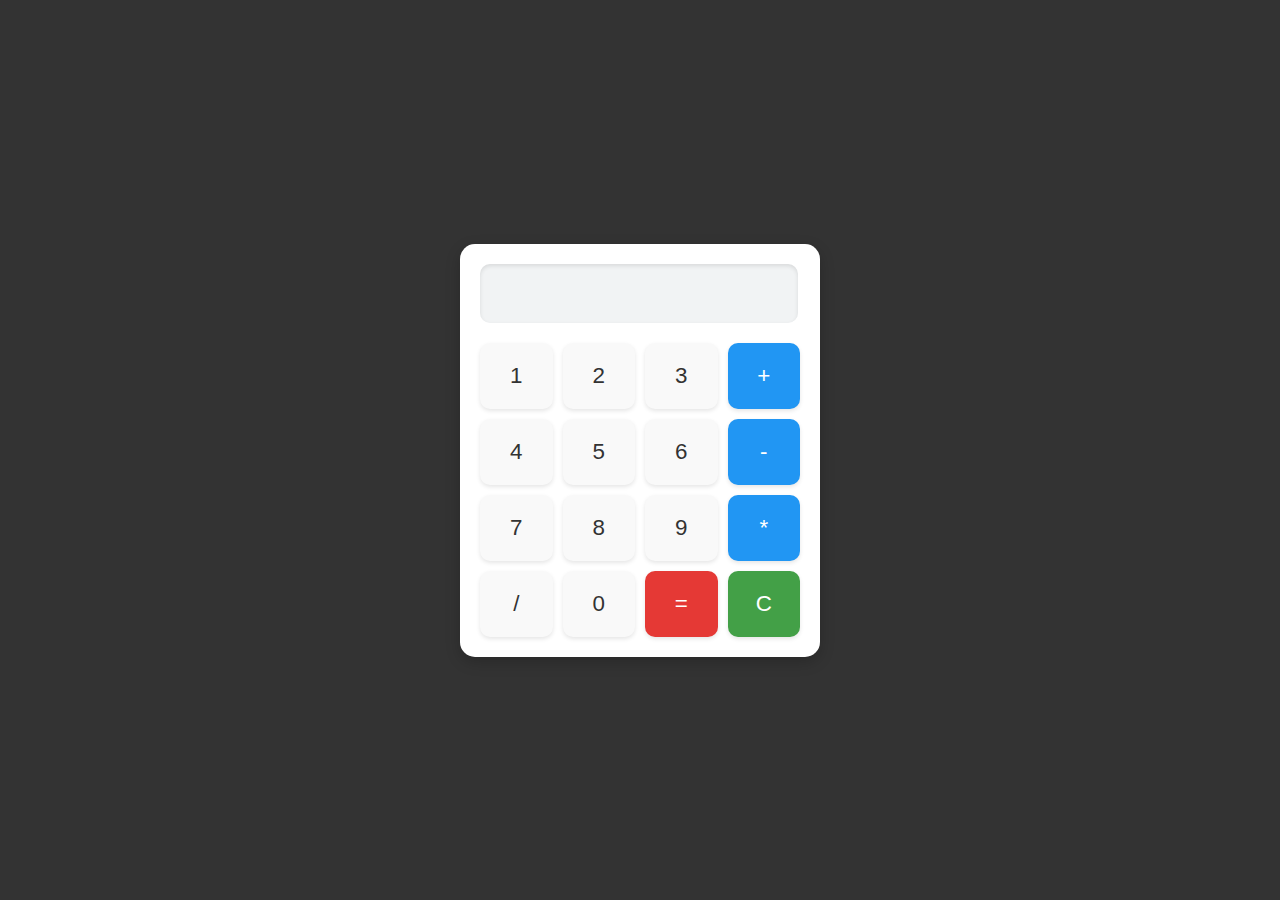
<file: Calculator/index.html>
<!DOCTYPE html>
<html lang="en">
<head>
    <meta charset="UTF-8">
    <meta name="viewport" content="width=device-width, initial-scale=1.0">
    <title>Document</title>
    <link rel="stylesheet" href="style.css">
</head>
<body>
    <main>
        <section id="calculator">
            <input type="text" id="display" disabled>
            <div id="buttons">
                <button>1</button>
                <button>2</button>
                <button>3</button>
                <button>+</button> 
                <button>4</button> 
                <button>5</button>
                <button>6</button>
                <button>-</button> 
                <button>7</button>
                <button>8</button>
                <button>9</button>
                <button>*</button>
                <button>/</button>
                <button>0</button>
                <button>=</button>
                <button>C</button>
            </div>
        </section>
    </main>
    <script src="script.js"></script>
</body>
</html>
</file>
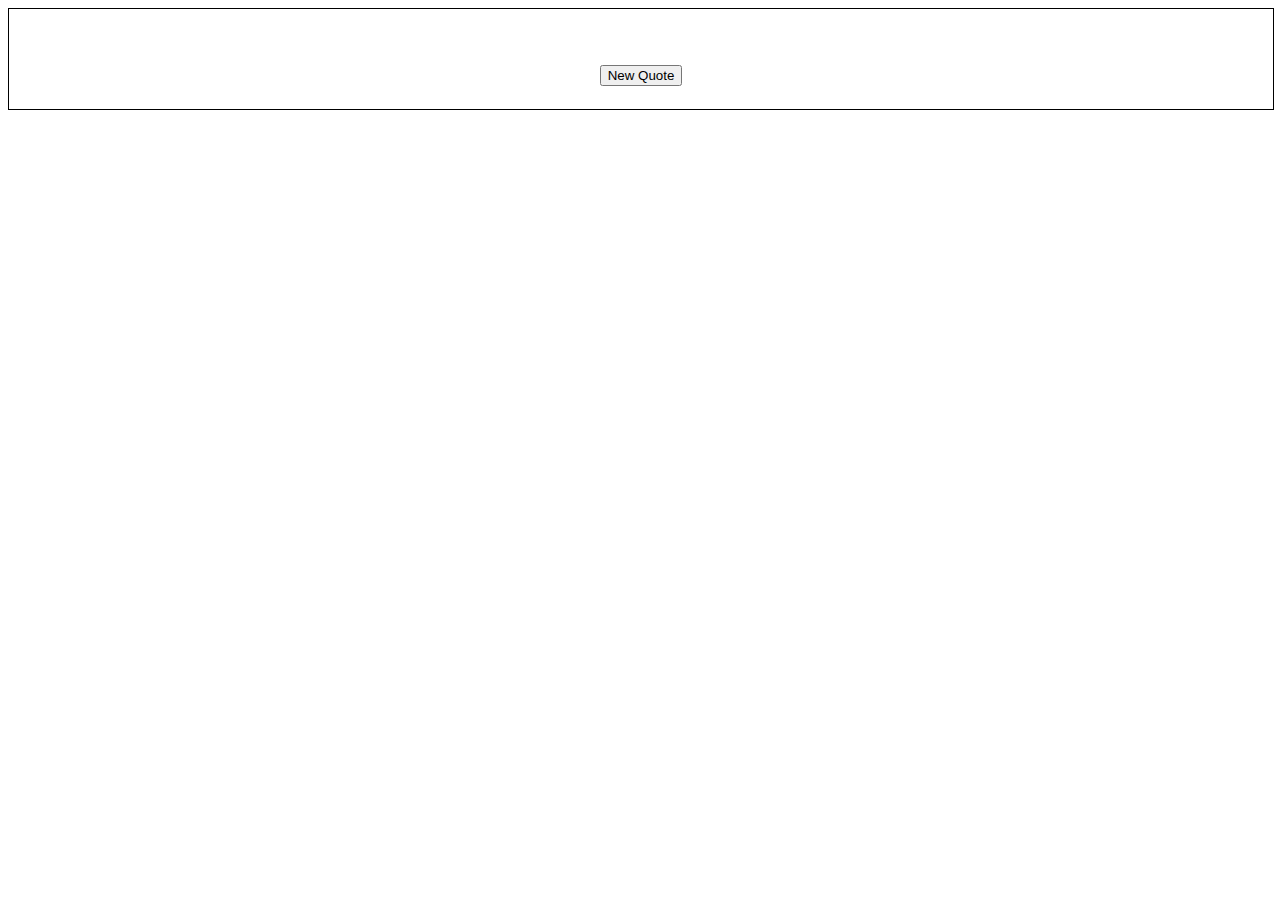
<file: Random Quote/index.html>
<!DOCTYPE html>
<html lang="en">
<head>
    <meta charset="UTF-8">
    <meta name="viewport" content="width=device-width, initial-scale=1.0">
    <title>Document</title>
    <link rel="stylesheet" href="style.css">
</head>
<body>
    <div id="quote-container">
        <p id="quote"></p>
        <button onclick="generatequote()">New Quote</button>
    </div>
    <script src="script.js"></script>
</body>
</html>
</file>
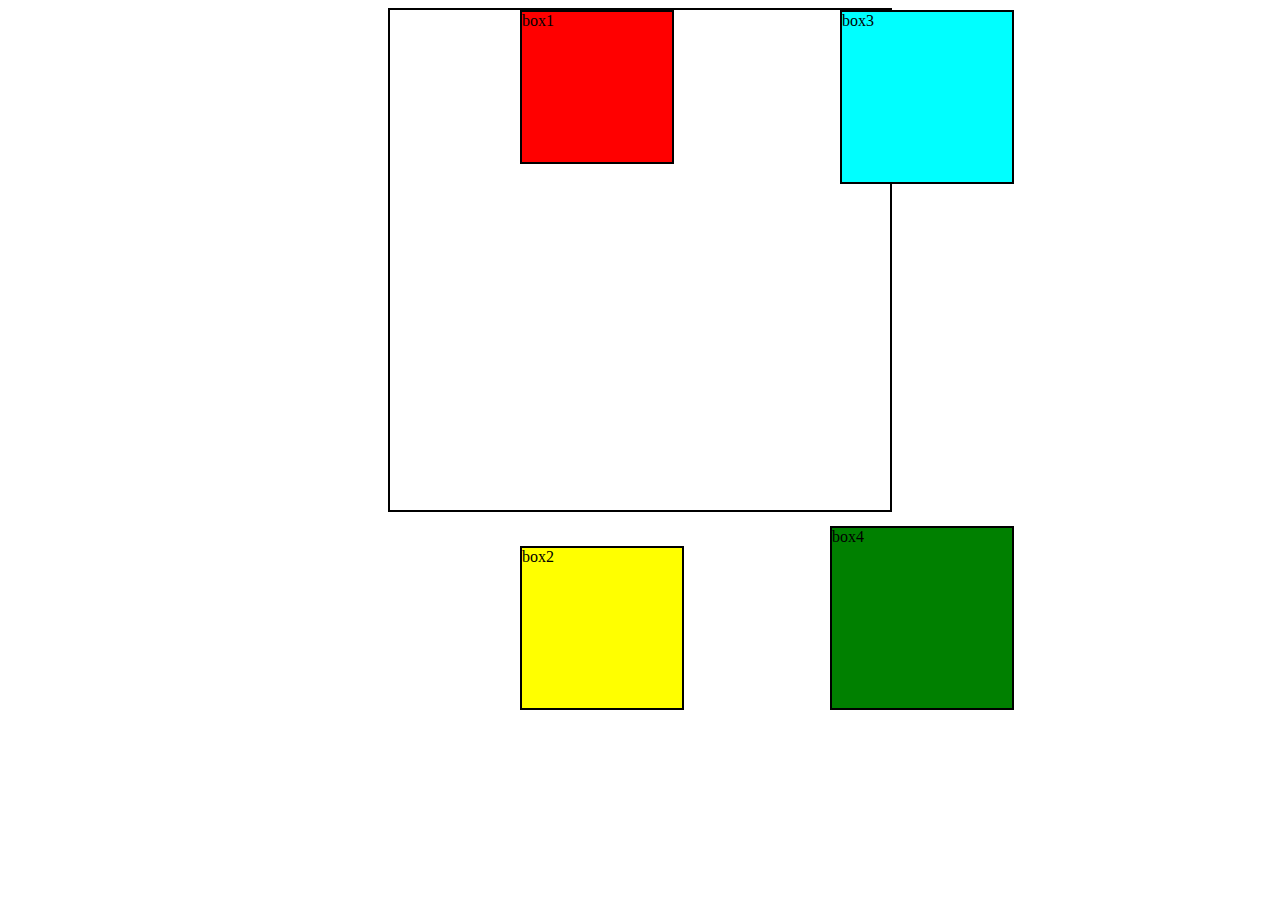
<file: task1/index.html>
<!DOCTYPE html>
<html lang="en">
<head>
    <meta charset="UTF-8">
    <meta name="viewport" content="width=device-width, initial-scale=1.0">
    <title>Document</title>
    <link rel="stylesheet" href="style.css">
</head>
<body>
    <div class="p-container">
        <div class="child box1">box1</div>
        <div class="child box2">box2</div>
        <div class="child box3">box3</div>
        <div class="child box4">box4</div>
    </div>
</body>
</html>
</file>
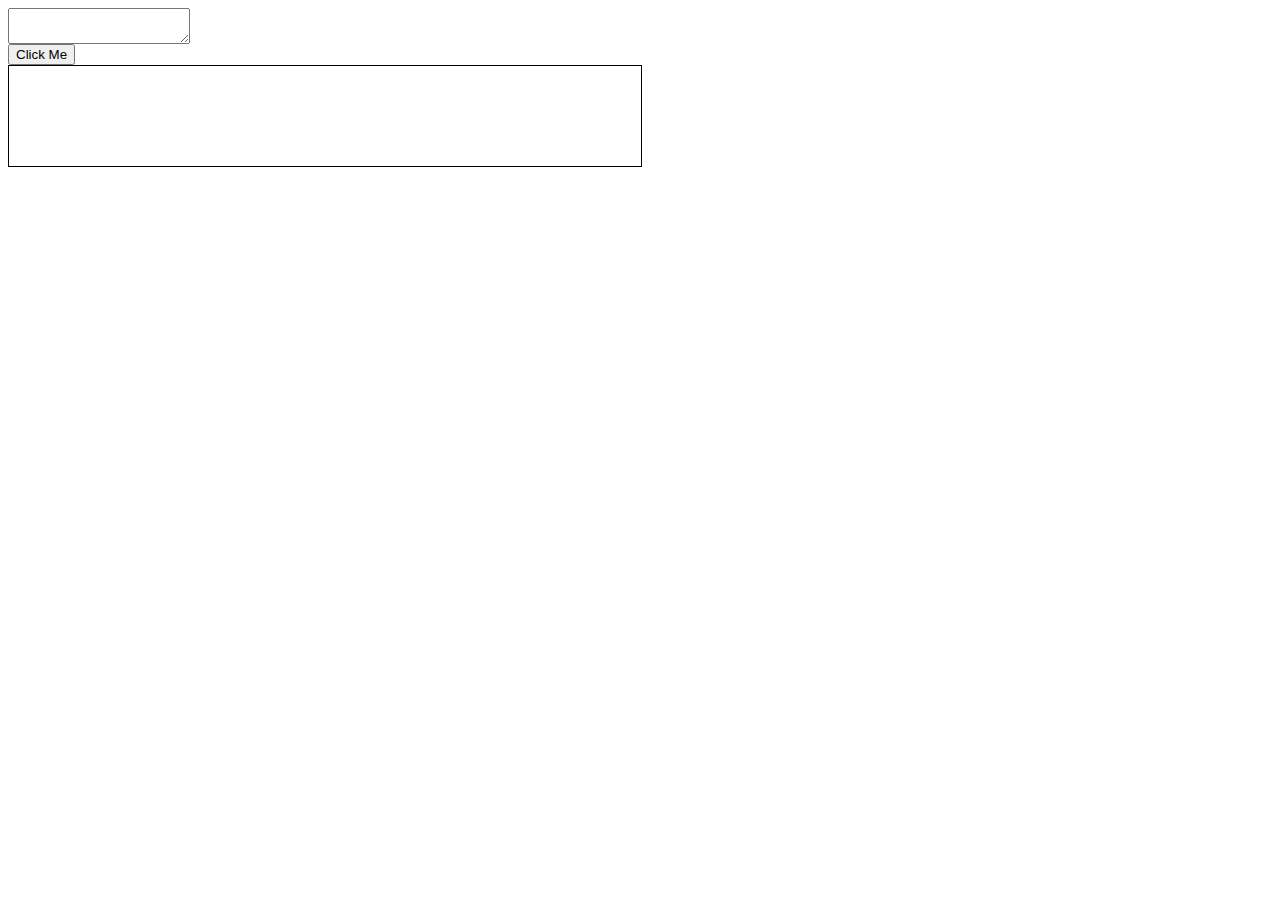
<file: TranslateApp/index.html>
<!DOCTYPE html>
<html lang="en">
<head>
    <meta charset="UTF-8">
    <meta name="viewport" content="width=<device-width>, initial-scale=1.0">
    <title>Document</title>
    <link rel="stylesheet" href="style.css">
</head>
<body>
    <textarea id="text-input"></textarea>
    <button id="btn-translate">Click Me</button>
    
       <div id="output"></div>

    <script src="script.js"></script>
</body>
</html>
</file>
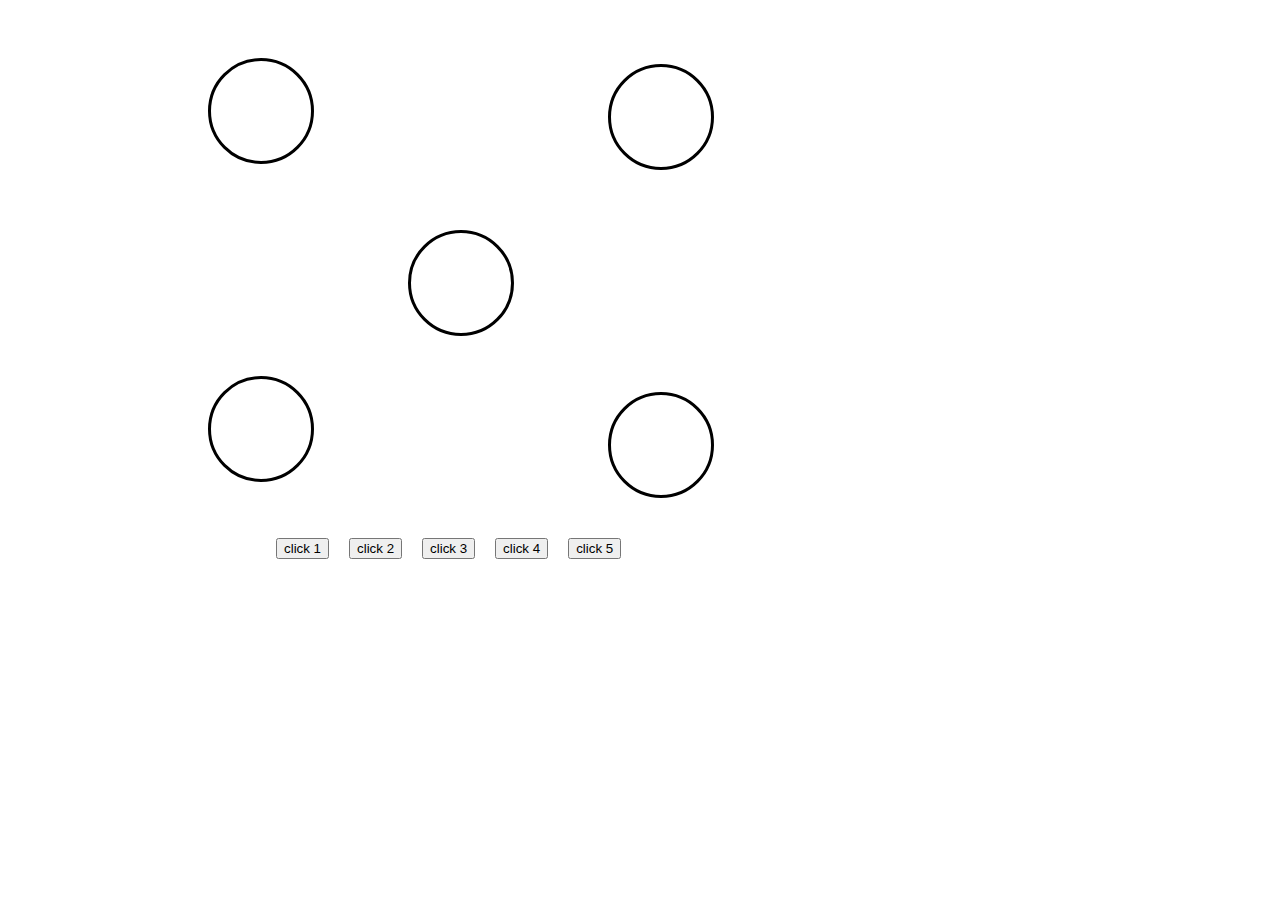
<file: Amazon/inder.html>
<!DOCTYPE html>
<html lang="en">
<head>
	<meta charset="UTF-8">
	<meta name="viewport" content="width=device-width, initial-scale=1.0">
	<title>Document</title>
	<link rel="stylesheet" href="style.css">
</head>
	<body>
		<div id="d1"></div>
		<div id="d2"></div>
		<div id="d3"></div>
		<div id="d4"></div>
		<div id="d5"></div>
	
		&nbsp;&nbsp;&nbsp;&nbsp;&nbsp;&nbsp;&nbsp;&nbsp;&nbsp;&nbsp;&nbsp;&nbsp;&nbsp;&nbsp;&nbsp;&nbsp;&nbsp;&nbsp;&nbsp;&nbsp;&nbsp;&nbsp;&nbsp;&nbsp;&nbsp;&nbsp;&nbsp;&nbsp;&nbsp;&nbsp;&nbsp;&nbsp;&nbsp;&nbsp;&nbsp;&nbsp;&nbsp;&nbsp;&nbsp;&nbsp;&nbsp;&nbsp;&nbsp;&nbsp;&nbsp;&nbsp;&nbsp;&nbsp;&nbsp;&nbsp;&nbsp;&nbsp;&nbsp;&nbsp;&nbsp;&nbsp;&nbsp;&nbsp;&nbsp;&nbsp;&nbsp;&nbsp;&nbsp;&nbsp;&nbsp;&nbsp;

		<input type="button" name="" value="click 1" id="no1" onclick="div1()">
		&nbsp;&nbsp;&nbsp;
		<input type="button" name="" value="click 2" id="no2" onclick="div2()">
		&nbsp;&nbsp;&nbsp;
		<input type="button" name="" value="click 3" id="no3" onclick="div3()">
		&nbsp;&nbsp;&nbsp;
		<input type="button" name="" value="click 4" id="no4" onclick="div4()">
		&nbsp;&nbsp;&nbsp;
		<input type="button" name="" value="click 5" id="no5" onclick="div5()">

		<script src="script.js"></script>
	</body>
</html>
</file>
<file: Calculator/style.css>
body {
    font-family: 'Segoe UI', Tahoma, Geneva, Verdana, sans-serif;
    display: flex;
    justify-content: center;
    align-items: center;
    height: 100vh;
    margin: 0;
    background: #eceff1;
}

#calculator {
    background: #ffffff;
    padding: 20px;
    border-radius: 15px;
    box-shadow: 0 5px 15px rgba(0, 0, 0, 0.2);
    width: 320px;
}

#display {
    width: 90%;
    padding: 15px;
    margin-bottom: 20px;
    font-size: 1.6em;
    border: none;
    border-radius: 10px;
    background: #f1f3f4;
    text-align: right;
    box-shadow: inset 0 2px 4px rgba(0, 0, 0, 0.1);
}

#buttons {
    display: grid;
    grid-template-columns: repeat(4, 1fr);
    gap: 10px;
}

button {
    padding: 20px;
    font-size: 1.4em;
    border: none;
    border-radius: 10px;
    background: #f9f9f9;
    color: #333;
    box-shadow: 0 2px 4px rgba(0, 0, 0, 0.1);
    transition: background 0.3s, transform 0.2s;
}

button:hover {
    background: #e0e0e0;
}

button:active {
    background: #d0d0d0;
    transform: translateY(2px);
}

button:nth-child(4n) {
    background: #2196f3;
    color: #fff;
}

button:nth-child(4n):hover {
    background: #1e88e5;
}

button:nth-child(4n):active {
    background: #1976d2;
}

button:nth-last-child(2) {
    background: #e53935;
    color: #fff;
}

button:nth-last-child(2):hover {
    background: #d32f2f;
}

button:nth-last-child(2):active {
    background: #c62828;
}

button:last-child {
    background: #43a047;
    color: #fff;
}

button:last-child:hover {
    background: #388e3c;
}

button:last-child:active {
    background: #2e7d32;
}

body {
    background-color: #333;
}
</file>
<file: Random Quote/style.css>
#quote-container {
    height: 100px;
    width: 100%;
    border: 0.1px solid black;
    align-content: center;
    display: flex;
    align-items: center;
    justify-content: center;
    flex-direction: column;
}

button:hover {
    background-color: #009dff;
}
</file>
<file: task1/style.css>
.child {
    border: 2px solid black;
}

.p-container {
    border: 2px solid black;
    height: 500px;
    width: 500px;
    display: flex;
    margin: auto;
    justify-content: center;
    align-items: center;
}

.box1 {
    background-color: red;
    height: 150px;
    width: 150px;
    position: absolute;
    left: 520px;
    top: 10px;
}

.box2 {
    background-color: yellow;
    height: 160px;
    width: 160px;
    position: absolute;
    left: 520px;
    bottom: 190px;
}

.box3 {
    background-color: aqua;
    height: 170px;
    width: 170px;
    position: absolute;
    right: 520px;
    left: 840px;
    top: 10px;
}

.box4 {
    background-color: green;
    height: 180px;
    width: 180px;
    position: absolute;
    left: 830px;
    bottom: 190px;
}
</file>
<file: TranslateApp/style.css>
textarea {
    display: block;
}

button:hover {
    background-color: greenyellow;
}

#output {
    height: 100px;
    width: 50%;
    border: solid black 0.1px;
}
</file>
<file: Amazon/style.css>
#d1{
    height: 100px;
    width: 100px;
    transform: translate(200px,50px);
    border-radius: 50px, 50px;
    border-radius: 50%;
    border-style: solid;
    }
#d2{
    height: 100px;
    width: 100px;
    transform: translate(600px,-50px);
    border-radius: 50px, 50px;
    border-radius: 50%;
    border-style: solid;

    }
#d3{
    height: 100px;
    width: 100px;
    transform: translate(400px,10px);
    border-radius: 50px, 50px;
    border-style: solid;
    border-radius: 50%;
    }
#d4{
    height: 100px;
    width: 100px;
    transform: translate(200px,50px);
    border-radius: 50px, 50px;
    border-style: solid;
    border-radius: 50%;
    }
#d5{
    height: 100px;
    width: 100px;
    transform: translate(600px,-40px);
    border-radius: 50px, 50px;
    border-style: solid;
    border-radius: 50%;
    }
</file>
